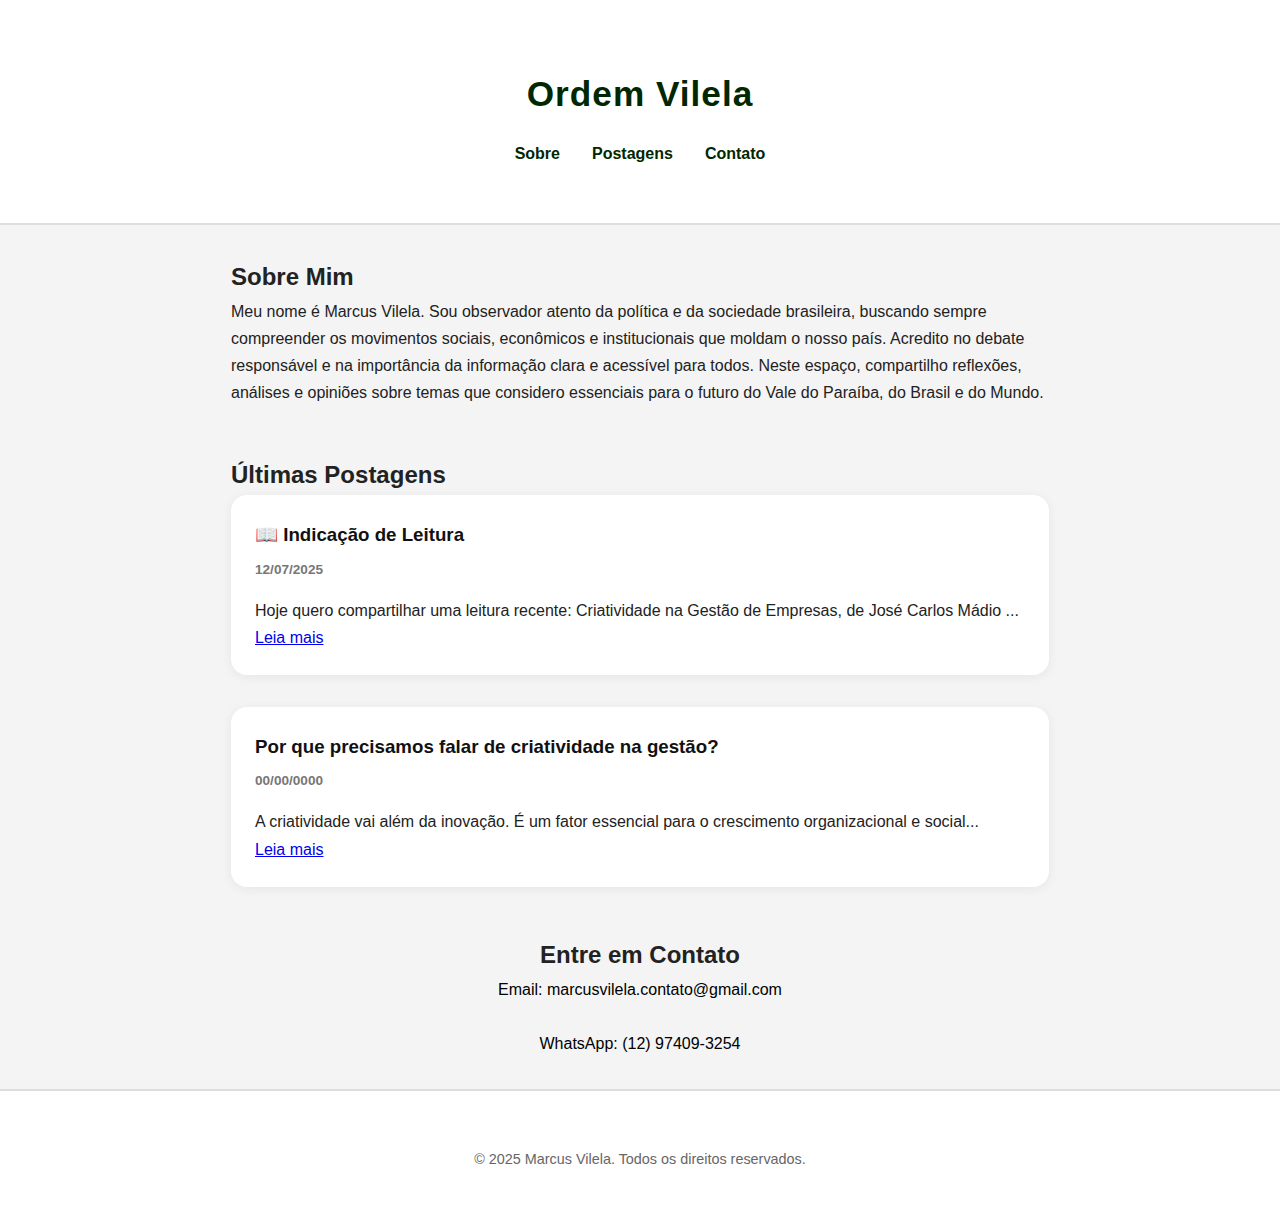
<file: index.html>
<!DOCTYPE html>
<html lang="pt-BR">
<head>
    <meta charset="UTF-8">
    <meta name="viewport" content="width=device-width, initial-scale=1.0">
    <title>Ordem Vilela — Blog Pessoal</title>
    <link rel="stylesheet" href="styles.css">
    <link rel="icon" href="icon.png" type="image/png">
</head>
<body>
    <header>
        <div class="container">
            <h1>Ordem Vilela</h1>
            <nav>
                <ul>
                    <li><a href="#sobre">Sobre</a></li>
                    <li><a href="#posts">Postagens</a></li>
                    <li><a href="#contato">Contato</a></li>
                </ul>
            </nav>
        </div>
    </header>

    <main class="container">
        <section id="sobre">
            <h2>Sobre Mim</h2>
            <p>Meu nome é Marcus Vilela. Sou observador atento da política e da sociedade brasileira, buscando sempre compreender
        os movimentos sociais, econômicos e institucionais que moldam o nosso país.  
        Acredito no debate responsável e na importância da informação clara e acessível para todos.  
        Neste espaço, compartilho reflexões, análises e opiniões sobre temas que considero essenciais para o futuro do Vale do Paraíba, do Brasil e do Mundo.</p>
        </section>

        <section id="posts">
            <h2>Últimas Postagens</h2>

            <article class="post">
                <h3>📖 Indicação de Leitura</h3>
                <h6>12/07/2025</h6>
                <p>Hoje quero compartilhar uma leitura recente: Criatividade na Gestão de Empresas, de José Carlos Mádio ...</p>
                <a href="https://x.com/MVilela012/status/1944183575714443617">Leia mais</a>
            </article>

            <article class="post">
                <h3>Por que precisamos falar de criatividade na gestão?</h3>
                <h6>00/00/0000</h6>
                <p>A criatividade vai além da inovação. É um fator essencial para o crescimento organizacional e social...</p>
                <a href="#">Leia mais</a>
            </article>
        </section>

        <div class="contato-box">
    <h2>Entre em Contato</h2>
    <a href="mailto:marcusvilela.contato@gmail.com" style="color: black">Email: marcusvilela.contato@gmail.com</a>
    <br> <br>
    <a href="https://wa.me/message/F6SVWSLL2UBEM1" style="color: black">WhatsApp: (12) 97409-3254</a>
</div>
    </main>

    <footer>
        <div class="container">
            <p>&copy; 2025 Marcus Vilela. Todos os direitos reservados.</p>
        </div>
    </footer>
</body>
</html>
</file>
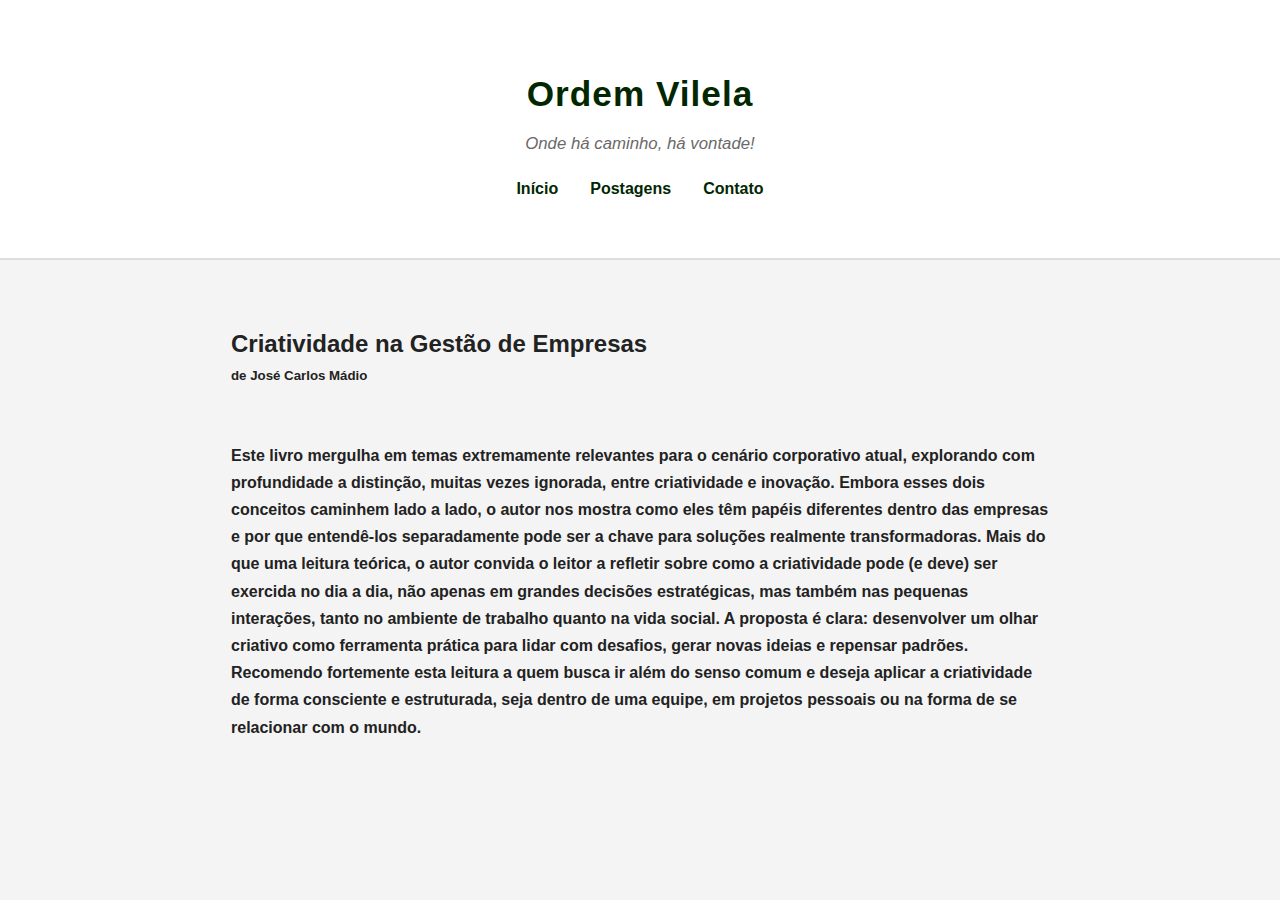
<file: post1.html>
<!DOCTYPE html>
<html lang="pt-BR">
<head>
    <meta charset="UTF-8" />
    <meta name="viewport" content="width=device-width, initial-scale=1.0"/>
    <title>Postagens — Ordem Vilela</title>
    <link rel="stylesheet" href="styles.css"/>
    <link rel="icon" href="icon.png" type="image/png" />
</head>
<body>
    <header>
        <div class="container">
            <h1>Ordem Vilela</h1>
            <p class="subtitulo">Onde há caminho, há vontade!</p>
            <nav>
                <ul>
                    <li><a href="index.html">Início</a></li>
                    <li><a href="postagens.html">Postagens</a></li>
                    <li><a href="#contato">Contato</a></li>
                </ul>
            </nav>
        </div>
    </header>
     <main class="container">
        <section id="lista-postagens">
            <h2>Criatividade na Gestão de Empresas</h2>
            <h5>de José Carlos Mádio</h5> <br> <br>
           <h4 style="  font-family: 'Segoe UI', Tahoma, Geneva, Verdana, sans-serif;"> Este livro mergulha em temas extremamente relevantes para o cenário corporativo atual, explorando com profundidade a distinção, muitas vezes ignorada, entre criatividade e inovação. Embora esses dois conceitos caminhem lado a lado, o autor nos mostra como eles têm papéis diferentes dentro das empresas e por que entendê-los separadamente pode ser a chave para soluções realmente transformadoras.
Mais do que uma leitura teórica, o autor convida o leitor a refletir sobre como a criatividade pode (e deve) ser exercida no dia a dia, não apenas em grandes decisões estratégicas, mas também nas pequenas interações, tanto no ambiente de trabalho quanto na vida social. A proposta é clara: desenvolver um olhar criativo como ferramenta prática para lidar com desafios, gerar novas ideias e repensar padrões.
Recomendo fortemente esta leitura a quem busca ir além do senso comum e deseja aplicar a criatividade de forma consciente e estruturada, seja dentro de uma equipe, em projetos pessoais ou na forma de se relacionar com o mundo.
           </h4>
  
</body>
</html>
</file>
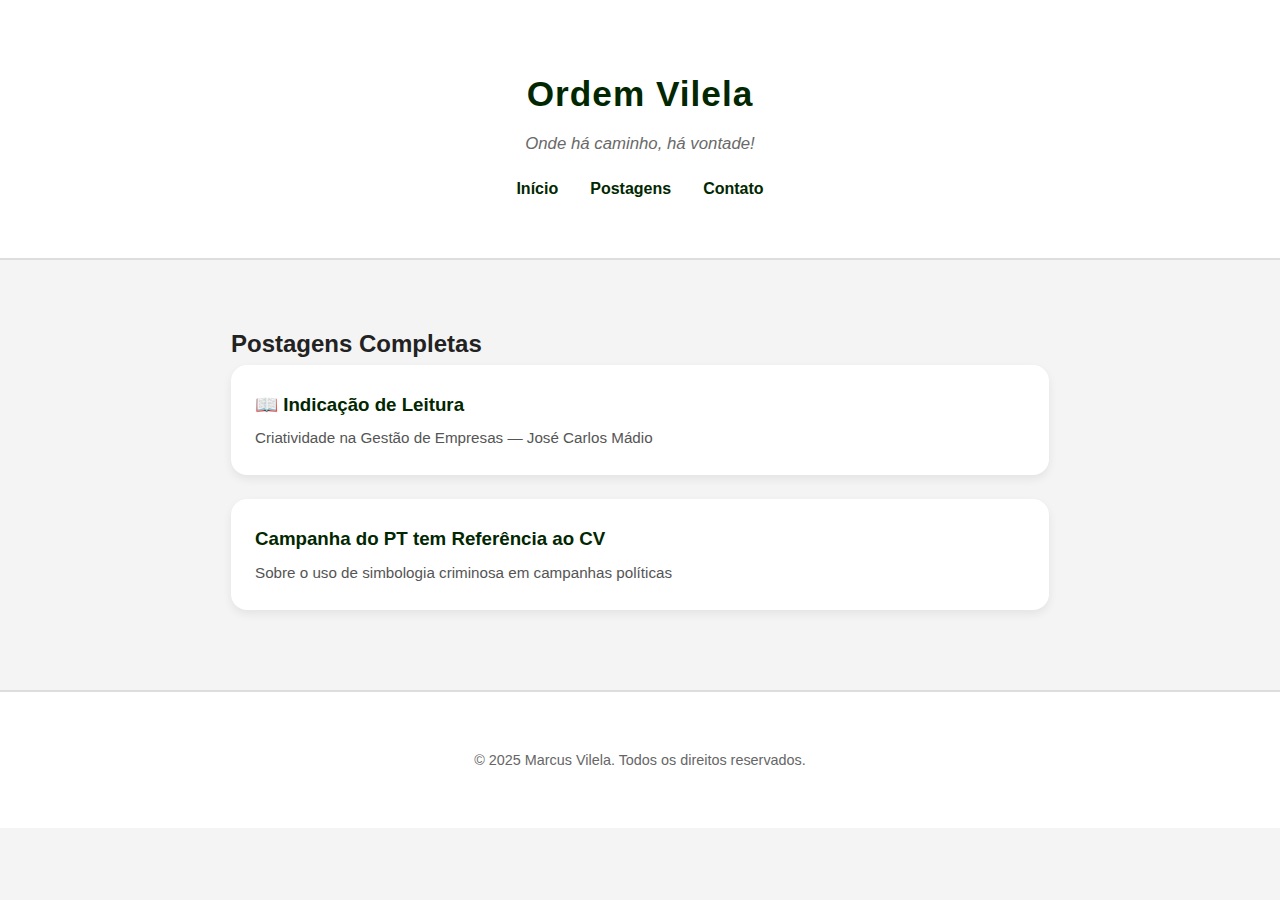
<file: postagens.html>
<!DOCTYPE html>
<html lang="pt-BR">
<head>
    <meta charset="UTF-8" />
    <meta name="viewport" content="width=device-width, initial-scale=1.0"/>
    <title>Postagens — Ordem Vilela</title>
    <link rel="stylesheet" href="styles.css"/>
    <link rel="icon" href="icon.png" type="image/png" />
</head>
<body>
    <header>
        <div class="container">
            <h1>Ordem Vilela</h1>
            <p class="subtitulo">Onde há caminho, há vontade!</p>
            <nav>
                <ul>
                    <li><a href="index.html">Início</a></li>
                    <li><a href="postagens.html">Postagens</a></li>
                    <li><a href="#contato">Contato</a></li>
                </ul>
            </nav>
        </div>
    </header>

    <main class="container">
        <section id="lista-postagens">
            <h2>Postagens Completas</h2>

            <div class="postagem-box">
                <a href="post1.html">
                    <h3>📖 Indicação de Leitura</h3>
                    <p class="preview">Criatividade na Gestão de Empresas — José Carlos Mádio</p>
                </a>
            </div>

            <div class="postagem-box">
                <a href="post2.html">
                    <h3>Campanha do PT tem Referência ao CV</h3>
                    <p class="preview">Sobre o uso de simbologia criminosa em campanhas políticas</p>
                </a>
            </div>

            <!-- Você pode adicionar mais blocos como esse acima -->
        </section>
    </main>

    <footer>
        <div class="container">
            <p>&copy; 2025 Marcus Vilela. Todos os direitos reservados.</p>
        </div>
    </footer>
</body>
</html>
</file>
<file: styles.css>
* {
    margin: 0;
    padding: 0;
    box-sizing: border-box;
}

body {
    font-family: 'Segoe UI', Tahoma, Geneva, Verdana, sans-serif;
    background: #f4f4f4;
    color: #222;
    line-height: 1.7;
}

.container {
    width: 90%;
    max-width: 850px;
    margin: 0 auto;
    padding: 2rem 1rem;
}

header {
    background: white;
    padding: 2rem 0 1.5rem;
    border-bottom: 2px solid #ddd;
    text-align: center;
}

header h1 {
    color: rgb(1, 39, 1);
    font-size: 2.2rem;
    letter-spacing: 1px;
}

nav ul {
    list-style: none;
    display: flex;
    justify-content: center;
    gap: 2rem;
    margin-top: 1rem;
}

nav a {
    color: rgb(1, 39, 1);
    text-decoration: none;
    font-weight: 600;
    position: relative;
}

nav a::after {
    content: "";
    position: absolute;
    width: 0%;
    height: 2px;
    left: 0;
    bottom: -4px;
    background: #02700b;
    transition: width 0.3s;
}

nav a:hover::after {
    width: 100%;
}

section {
    margin-bottom: 3rem;
}

.section-title {
    font-size: 1.6rem;
    color: #333;
    border-left: 5px solid rgb(1, 39, 1);
    padding-left: 1rem;
    margin-bottom: 1.5rem;
}

.box {
    background: #fff;
    border-radius: 20px;
    padding: 2rem;
    box-shadow: 0 4px 20px rgba(0, 0, 0, 0.05);
}

.post {
    background: #fff;
    border-radius: 16px;
    padding: 1.5rem;
    margin-bottom: 2rem;
    box-shadow: 0 2px 12px rgba(0, 0, 0, 0.06);
    transition: transform 0.3s ease, box-shadow 0.3s ease;
}

.post:hover {
    transform: translateY(-4px);
    box-shadow: 0 4px 16px rgba(0, 0, 0, 0.12);
}

.post h3 {
    margin-bottom: 0.4rem;
    color: #111;
}

.post h6 {
    font-size: 0.85rem;
    color: #777;
    margin-bottom: 1rem;
}

.botao-leia,
.botao-postagens {
    display: inline-block;
    padding: 0.6rem 1.2rem;
    background: rgb(1, 39, 1);
    color: #fff;
    border-radius: 30px;
    font-size: 0.9rem;
    text-decoration: none;
    margin-top: 1rem;
    transition: background 0.3s ease, transform 0.2s ease;
}

.botao-leia:hover,
.botao-postagens:hover {
    background: #02700b;
    transform: scale(1.05);
}

.contato-box {
    text-align: center;
}

.contato-box a {
    color: rgb(1, 39, 1);
    text-decoration: none;
    font-weight: 500;
}

.contato-box a:hover {
    color: #02700b;
}

footer {
    background: white;
    border-top: 2px solid #ddd;
    text-align: center;
    padding: 1.5rem 0;
    font-size: 0.9rem;
    color: #666;
}

.subtitulo {
    font-size: 1.05rem;
    color: #444;
    margin-top: 0.4rem;
    font-style: italic;
    opacity: 0.8;
}

#lista-postagens {
    margin-top: 2rem;
}

.postagem-box {
    background: #ffffff;
    padding: 1.5rem;
    border-radius: 16px;
    box-shadow: 0 4px 10px rgba(0,0,0,0.07);
    margin-bottom: 1.5rem;
    transition: transform 0.2s ease, box-shadow 0.2s ease;
}

.postagem-box:hover {
    transform: translateY(-4px);
    box-shadow: 0 8px 16px rgba(0,0,0,0.1);
}

.postagem-box a {
    text-decoration: none;
    color: inherit;
}

.postagem-box h3 {
    margin-bottom: 0.3rem;
    color: rgb(1, 39, 1);
}

.preview {
    font-size: 0.95rem;
    color: #555;
}

.postagem-texto {
    font-weight: 300;
    line-height: 1.6;
    font-size: 1rem;
    color: #333;
}
</file>
